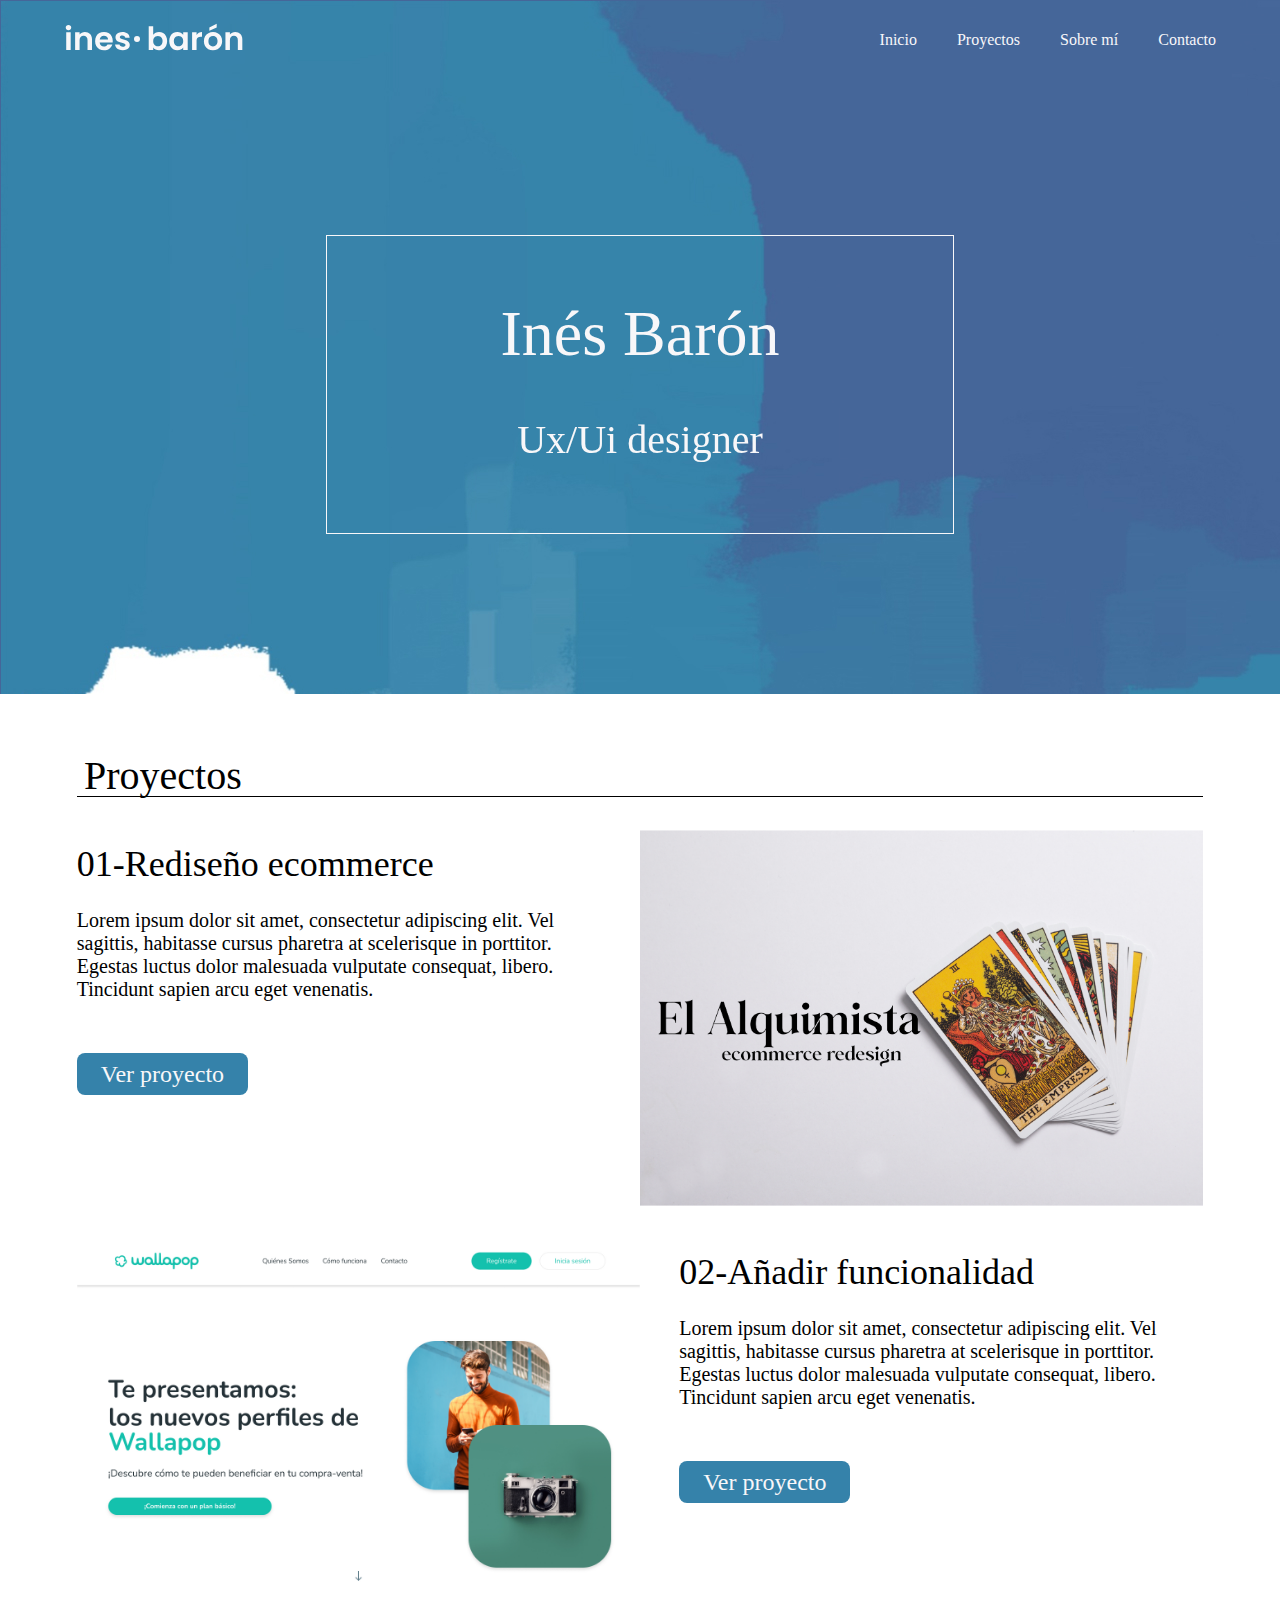
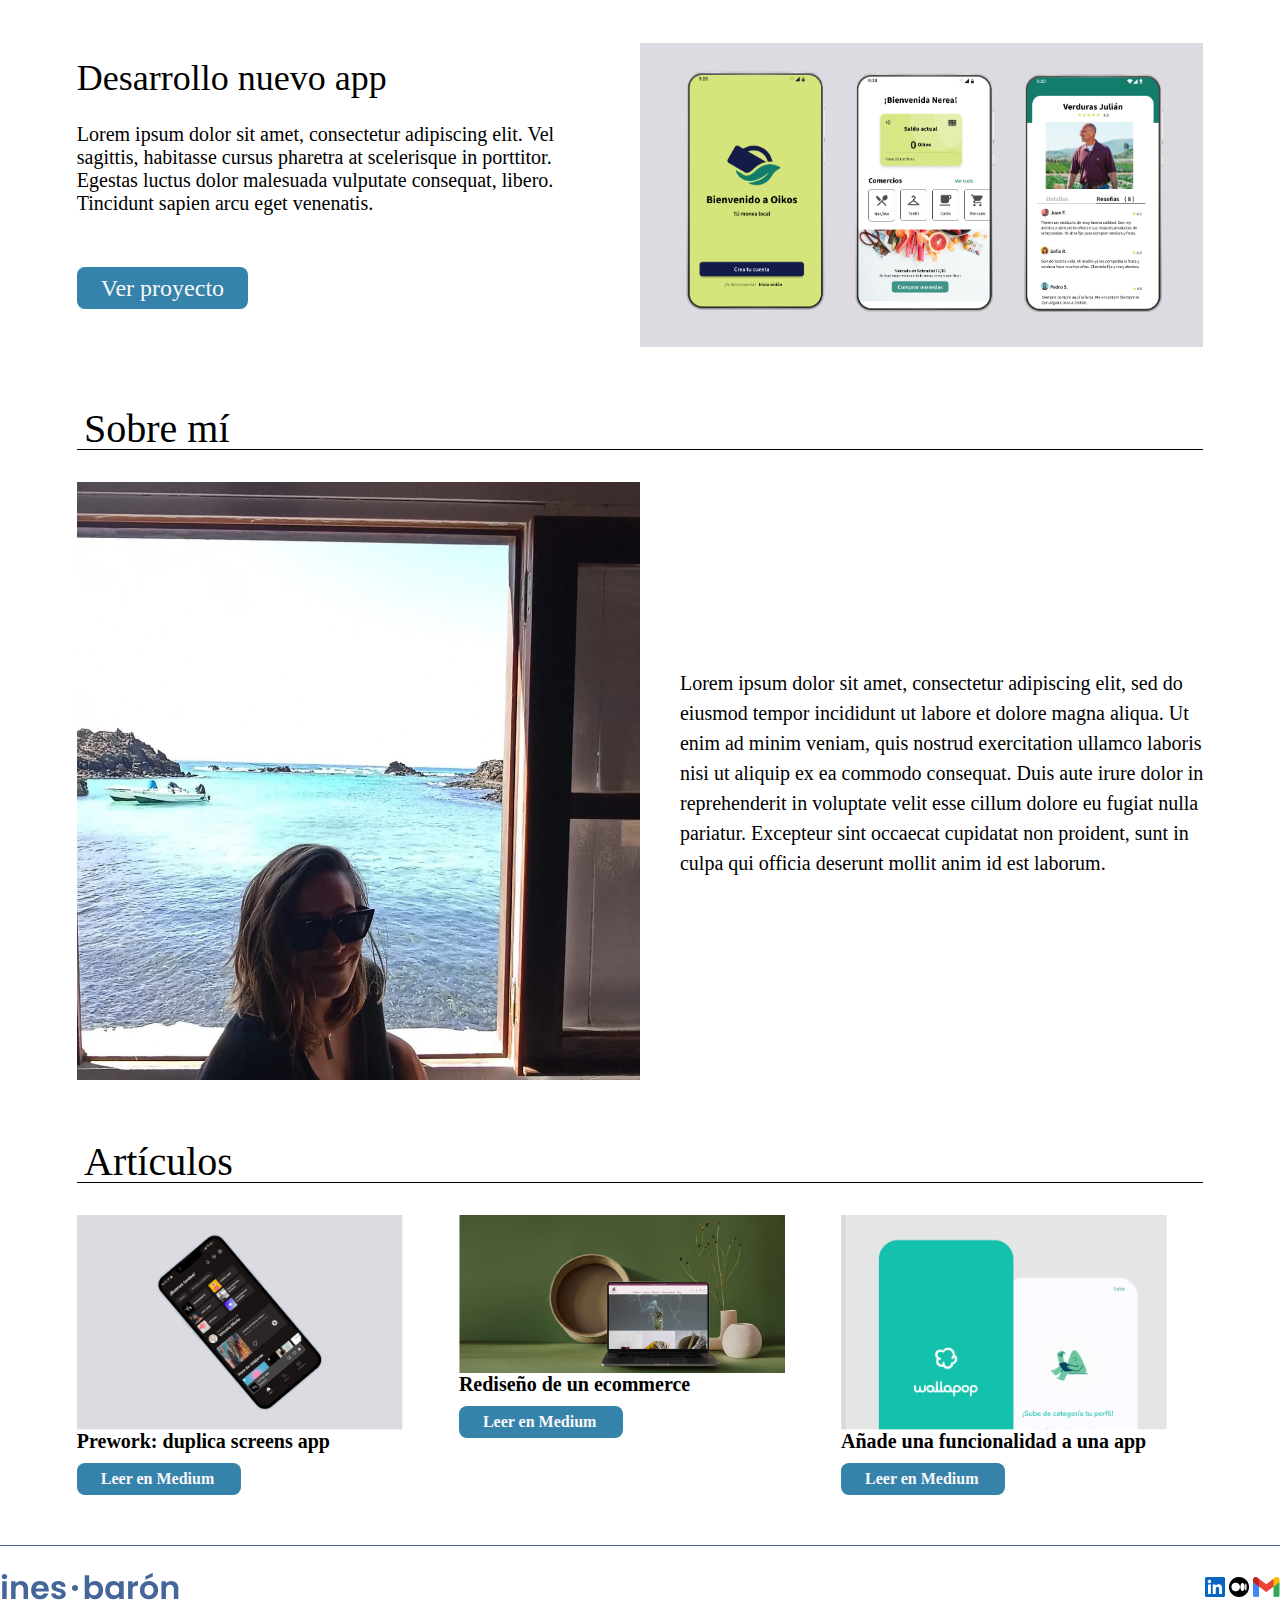
<file: index.html>
<!DOCTYPE html>
<html lang="en">

<head>
    <meta charset="UTF-8" />
    <meta name="viewport" content="width=device-width, initial-scale=1.0" />
    <title>Portfolio Ines Baron</title>
    <link rel="stylesheet" href="./styles/reset.css">
    <link rel="stylesheet" href="./styles/indexstyle.css">
    <link href="https://unpkg.com/aos@2.3.1/dist/aos.css" rel="stylesheet">
    <script src="https://unpkg.com/aos@2.3.1/dist/aos.js"></script>
</head>

<body>
    <header>
        <section>
            <a href="index.html"><img src="./images/Logo.svg" alt="logo"></a>
            <nav>
                <a href="index.html" >Inicio</a>
                <a href="proyecto1.html" >Proyectos</a>
                <a href="sobremi.html" >Sobre mí</a>
                <a href="contacto.html" >Contacto</a>
            </nav>
        </section>
    </header>

    <main>
        <section class="cajahome">

            <div data-aos="fade-zoom-in" data-aos-easing="ease-in-back" data-aos-delay="600" data-aos-offset="0">

                <h1 id="nombre">Inés Barón</h1>
                <h2 id="designer">Ux/Ui designer</h2>

            </div>
        </section>
        <section>
            <h2 class="apartados">Proyectos</h2>
            <div class="linea">
            </div>
            <section class="work">
                <div>
                    <h3>01-Rediseño ecommerce</h3>
                    <p>Lorem ipsum dolor sit amet, consectetur adipiscing elit. Vel sagittis,
                        habitasse cursus pharetra at scelerisque in porttitor. Egestas luctus dolor
                        malesuada vulputate consequat, libero. Tincidunt sapien arcu eget venenatis. </p>
                    <div class="button1">
                        <a href="">Ver proyecto</a>
                    </div>
                </div>
                <img src="./images/CoverElalquimista.jpg" alt="El Alquimista">
            </section>
            <section class="work">
                <img src="./images/Landing pageWallapop.jpg" alt="Wallapop">
                <div>
                    <h3>02-Añadir funcionalidad</h3>
                    <p>Lorem ipsum dolor sit amet, consectetur adipiscing elit. Vel sagittis,
                        habitasse cursus pharetra at scelerisque in porttitor. Egestas luctus dolor
                        malesuada vulputate consequat, libero. Tincidunt sapien arcu eget venenatis. </p>
                    <div class="button1">
                        <a href="">Ver proyecto</a>
                    </div>
                </div>
            </section>
            <section class="work">
                <div>
                    <h3>Desarrollo nuevo app</h3>
                    <p>Lorem ipsum dolor sit amet, consectetur adipiscing elit. Vel sagittis,
                        habitasse cursus pharetra at scelerisque in porttitor. Egestas luctus dolor
                        malesuada vulputate consequat, libero. Tincidunt sapien arcu eget venenatis. </p>
                    <div class="button1">
                        <a href="">Ver proyecto</a>
                    </div>
                </div>
                <img src="./images/MockupsOikos2.jpg" alt="Oikos">
            </section>
        </section>
        <section>
            <h2 class="apartados">Sobre mí</h2>
            <div class="linea">
            </div>
            <section class="sobremi">
                <img src="./images/foto inés.jpg" alt="foto inés barón">
                <div>
                    <p>Lorem ipsum dolor sit amet, consectetur adipiscing elit, sed do eiusmod tempor
                        incididunt ut labore et dolore magna aliqua. Ut enim ad minim veniam, quis nostrud
                        exercitation ullamco laboris nisi ut aliquip ex ea commodo consequat. Duis aute
                        irure dolor in reprehenderit in voluptate velit esse cillum dolore eu fugiat nulla
                        pariatur. Excepteur sint occaecat cupidatat non proident, sunt in culpa qui officia
                        deserunt mollit anim id est laborum. </p>
                </div>
            </section>
            <ul></ul>
        </section>
        <section>
            <h2 class="apartados">Artículos</h2>
            <div class="linea">

            </div>
            <section class="articulo">
                <div class="case">
                    <img src="./images/MockupSpotify.jpg" alt="Spotify">
                    <div>
                        <h3>Prework: duplica screens app</h3>
                        <div class="button2">
                            <a href="" class="button1">Leer en Medium</a>
                        </div>
                    </div>
                </div>

                <div class="case">
                    <img src="./images/MacBookElalquimista2.jpg" alt="El Alquimista">
                    <div>
                        <h3>Rediseño de un ecommerce</h3>
                        <div class="button2">
                            <a href="">Leer en Medium</a>
                        </div>
                    </div>
                </div>

                <div class="case">
                    <img src="./images/Wallapop.jpg" alt="Wallapop">
                    <div>
                        <h3>Añade una funcionalidad a una app</h3>

                        <div class="button2">
                            <a href="">Leer en Medium</a>
                        </div>
                    </div>
                </div>
            </section>
        </section>
    </main>
    <div>

        <h2 class="ojo">Tamaño muy reducido para ver mi portfolio.

            ¿Te lo vas a perder?
        </h2>
        <div class="button3">
            <a href="https://www.figma.com/proto/drnKQqEy3yNj051YVZvQks/Portfolio?page-id=2%3A165&node-id=27%3A789&viewport=4385%2C1391%2C0.34&scaling=scale-down-width&starting-point-node-id=11%3A641">Mi portfolio</a>
        </div>
    </div>
    <div class="lineaazul"></div>
    <footer>
        <section>
            <img src="./images/Logo azul.svg" alt="Inés Barón">
            <div>
                <a href="" alt="Linkedin"> <img src="./images/logos_linkedin.png" alt="Linkedin"></a>
                <a href="" alt="Medium"><img src="./images/logo_medium.png" alt="Medium"></a>
                <a href="" alt="Gmail"><img src="./images/logos_google-gmail.png" alt="Gmail"></a>
            </div>
        </section>
    </footer>
    <script>
        AOS.init();
    </script>
</body>
</file>
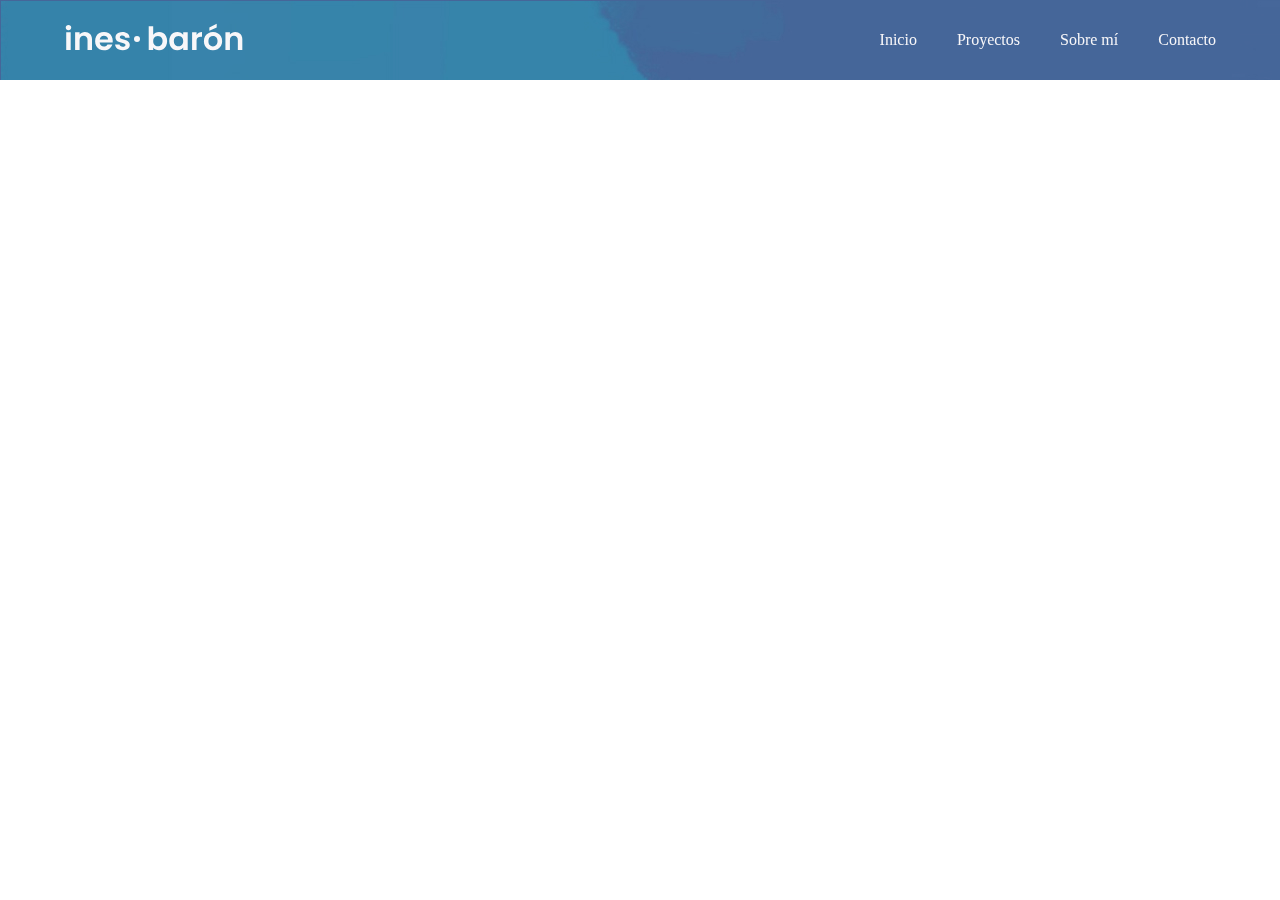
<file: contacto.html>
<!DOCTYPE html>
<html lang="en">

<head>
  <meta charset="UTF-8" />
  <meta name="viewport" content="width=device-width, initial-scale=1.0" />
  <title>Portfolio Ines Baron</title>
  <link rel="stylesheet" href="./styles/reset.css">
  <link rel="stylesheet" href="./styles/contactostyle.css">

</head>
<body>
    <header>
        <section>
            <a href="index.html"><img src="./images/Logo.svg" alt="logo"></a>
            <nav>
                <a href="index.html" >Inicio</a>
                <a href="proyecto1.html" >Proyectos</a>
                <a href="sobremi.html" >Sobre mí</a>
                <a href="contacto.html" target="_blank">Contacto</a>
            </nav>
        </section>
    </header>
    <main>



    </main>
    <div class="lineaazul"></div>
    <footer>
        <section>
            <img src="./images/Logo azul.svg" alt="Inés Barón">
            <div>
                <a href="" alt="Linkedin"> <img src="./images/logos_linkedin.png" alt="Linkedin"></a>
                <a href="" alt="Medium"><img src="./images/logo_medium.png" alt="Medium"></a>
                <a href="" alt="Gmail"><img src="./images/logos_google-gmail.png" alt="Gmail"></a>
            </div>
        </section>
    </footer>
</body>
</file>
<file: styles/indexstyle.css>
header {
    position: fixed;
    width: 100%;
    background-image: url(../images/backgroundheader.jpg);
    height: 80px;
}

header section {
    height: 80px;
    width: 90%;
    max-width: 1290px;
    margin: 0 auto;
    display: flex;
    justify-content: space-between;
    align-items: center;
}

nav {
    display: flex;
    gap: 40px;
}

nav a {
    text-decoration: none;
    color: #F8F7F9;
}



.cajahome {
    background-image: url(../images/backgroundhome.jpg);
    display: flex;
    padding-top: 235px;
    padding-bottom: 160px;
    display: flex;
}


.cajahome div {
    width: 626px;
    height: 297px;
    text-align: center;
    font-size: 64px;
    border: 1px solid #F8F7F9;
    display: flex;
    flex-direction: column;
    align-items: center;
    margin: 0 auto;
    gap: 34px;
    color: #F8F7F9;
}

#nombre {
    padding-top: 50px;
    font-weight: 400;
    font-size: 64px;
    line-height: 96px;
}

#designer {
    font-weight: 400;
    font-size: 40px;
    line-height: 47px;

}

.apartados {
    font-size: 40px;
    padding-top: 62px;
    padding-left: 84px;

}

.linea {
    border-top: 1px solid black;
    height: 2px;
    max-width: 88%;
    padding: 0;
    margin: 0 auto 0 auto;
}


.work {
    display: flex;
    flex-direction: row;
    justify-content: space-between;
    margin: 0 auto;
    width: 88%;
    max-width: 1440px;
    padding: 0px;
    gap: 20px;
    padding-top: 30px;
}

.work img {
    width: 50%;
    height: 50%;
}

.work div {
    width: 524px;


}

.work h3 {
    font-size: 36px;
    line-height: 70px;
    margin-bottom: 10px;
}

.work p {
    font-size: 20px;
    line-height: normal;
    margin-bottom: 60px;
}

.work a {
    font-size: 24px;
    color: black;
    line-height: normal;
    text-decoration: none;
}
.button1 a{
    background-color: #3582AA;
    padding: 8px 24px 8px 24px;
    border-radius: 8px;
    color: #F8F7F9;
    
}


    


.button2 a{
    background-color: #3582AA;
    padding: 8px 24px 8px 24px;
    border-radius: 8px;
    color: #F8F7F9;
    width: 116px;
    
}

.sobremi {
    display: flex;
    flex-direction: row;
    justify-content: space-between;
    padding: 0px;
    gap: 40px;
    margin: 0 auto;
    width: 88%;
    max-width: 1440px;
    padding-top: 30px;
}

.sobremi img {
    width: 50%;
    height: 50%;

}

.sobremi div {
    width: 88%;
    display: flex;
    align-items: center;


}

.sobremi p {
    font-size: 20px;
    line-height: 30px;
    margin-bottom: 16px;
}

.articulo {
    display: flex;
    flex-direction: row;
    gap: 20px;
    justify-content: space-between;
    margin: 0 auto;
    width: 88%;
    max-width: 1440px;
    padding-top: 30px;
    padding-bottom:50px;
}

.case {

    display: flex;
    flex-direction: column;
    width: 33%;
}
.case div{
    display: flex;
    flex-direction: column;
    justify-content: space-between;
    gap: 10px;
}

.articulo h3 {
    font-size: 20px;
    line-height: 36px;
    font-weight: bold;
    line-height: normal;
}

.articulo img {
    width: 90%;

}

.articulo a {
    text-decoration: none;
    color: #F8F7F9;
    font-weight:bold;
}
footer{
    width: 100%;
    height: 80px;
  
    
}

footer section {
    height: 80px;
    width: 100%;
    max-width: 1290px;
    margin: 0 auto;
    display: flex;
    justify-content: space-between;
    align-items: center;
}
.lineaazul{
    
    border-top: 1px solid #456699;
    height: 2px;
   
    padding: 0;
    margin: 0 auto 0 auto;
}
main {
    width: 100%;
    max-width: 1440px;
    background-color: #ffffff;
    margin: 0 auto;
}
.ojo {
    display: none;

}
.button3 a{
    display: none;
}


@media(max-width:600px){
    body{
        background-color: #456699;
    }
header{
    display: none;
}

main{
    display: none;
}
footer{
    display:none;
}
.ojo{
    font-size: 44px;
    text-align: center;
    padding-top: 200px;
    padding-left: 16px;
    padding-bottom: 32px;
    
}
.button3 a{
    background-color: #3582AA;
    padding: 8px 24px 8px 24px;
    border-radius: 8px;
    color: #F8F7F9;
    width: 80px;
    text-decoration: none;
    display: flex;
    margin: auto;
    
   
    
}
}
</file>
<file: styles/contactostyle.css>
header {
    position: fixed;
    width: 100%;
    background-image: url(../images/backgroundheader.jpg);
    height: 80px;
}

header section {
    height: 80px;
    width: 90%;
    max-width: 1290px;
    margin: 0 auto;
    display: flex;
    justify-content: space-between;
    align-items: center;
}

nav {
    display: flex;
    gap: 40px;
}

nav a {
    text-decoration: none;
    color: #F8F7F9;
}
footer section {
    height: 80px;
    width: 90%;
    margin: 0 auto;
    display: flex;
    justify-content: space-between;
    align-items: center;

}

footer div{
    display: flex;
    gap: 20px;
}
.lineaazul{
    
    border-top: 1px solid #456699;
    height: 2px;
   
    padding: 0;
    margin: 0 auto 0 auto;
}
</file>
